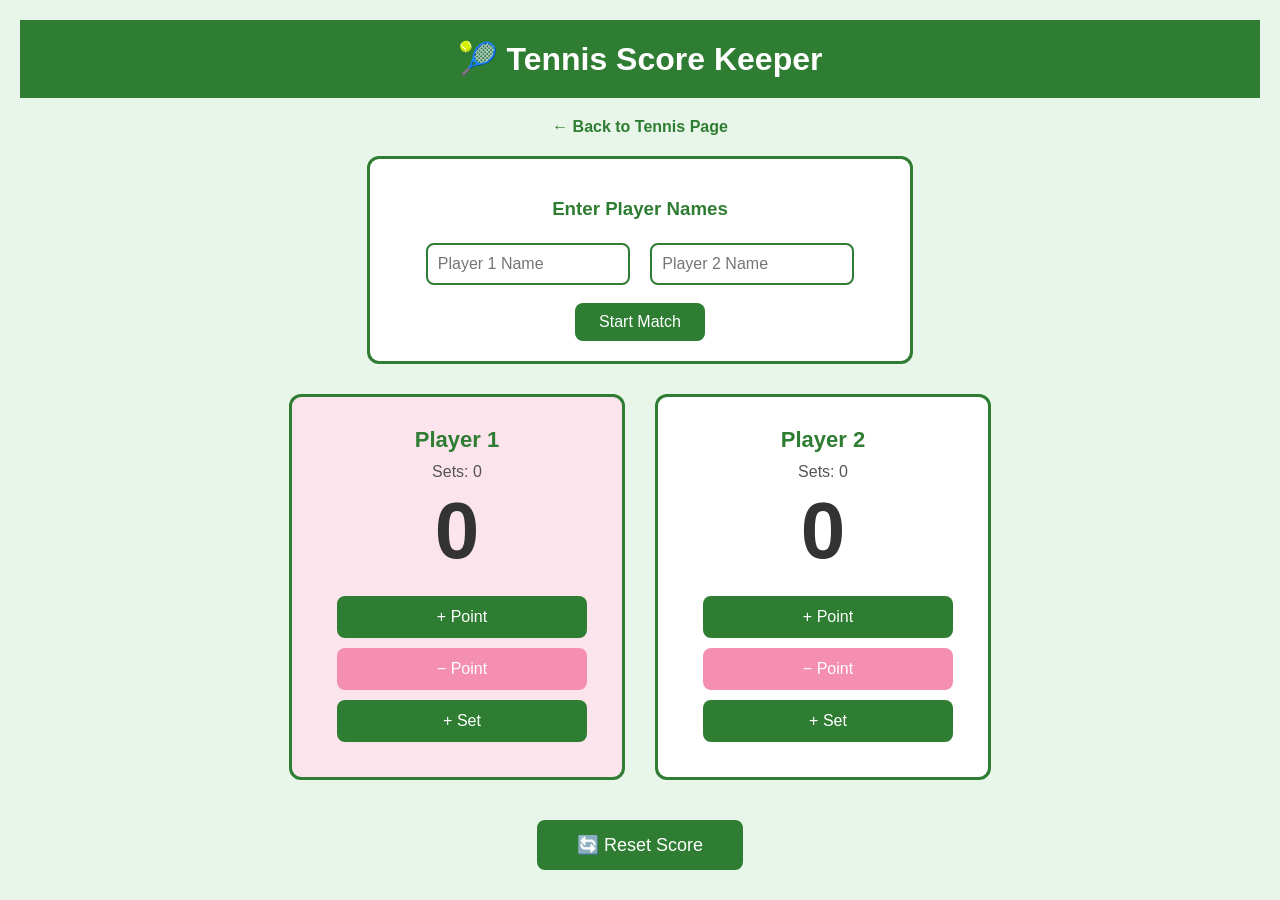
<file: ai.html>
<!DOCTYPE html>
<html lang="en">
<head>
    <meta charset="UTF-8">
    <meta name="viewport" content="width=device-width, initial-scale=1.0">
    <title>Tennis Score Keeper</title>
    <style>
        body {
            background-color: #e8f5e9;
            font-family: Arial, Helvetica, sans-serif;
            text-align: center;
            margin: 0;
            padding: 20px;
            color: #333;
        }

        h1 {
            background-color: #2e7d32;
            color: white;
            padding: 20px;
            margin: 0 0 20px 0;
            font-size: 32px;
        }

        .back-link {
            display: block;
            margin-bottom: 20px;
            color: #2e7d32;
            text-decoration: none;
            font-weight: bold;
            font-size: 16px;
        }

        .back-link:hover {
            text-decoration: underline;
        }

        .name-inputs {
            background-color: white;
            border: 3px solid #2e7d32;
            border-radius: 12px;
            padding: 20px;
            max-width: 500px;
            margin: 0 auto 30px auto;
        }

        .name-inputs h3 {
            color: #2e7d32;
            margin-bottom: 15px;
        }

        .name-inputs input {
            padding: 10px;
            font-size: 16px;
            border: 2px solid #2e7d32;
            border-radius: 8px;
            margin: 8px;
            width: 180px;
        }

        .name-inputs button {
            background-color: #2e7d32;
            color: white;
            border: none;
            padding: 10px 24px;
            font-size: 16px;
            border-radius: 8px;
            cursor: pointer;
            margin-top: 10px;
        }

        .name-inputs button:hover {
            background-color: #1b5e20;
        }

        .scoreboard {
            display: flex;
            justify-content: center;
            gap: 30px;
            flex-wrap: wrap;
            margin-bottom: 30px;
        }

        .player-card {
            border: 3px solid #2e7d32;
            border-radius: 12px;
            padding: 30px 40px;
            width: 250px;
        }

        .player-card.player1 {
            background-color: #fce4ec;
        }

        .player-card.player2 {
            background-color: white;
        }

        .player-name {
            font-size: 22px;
            font-weight: bold;
            color: #2e7d32;
            margin-bottom: 10px;
        }

        .score {
            font-size: 80px;
            font-weight: bold;
            color: #333;
            line-height: 1;
            margin-bottom: 20px;
        }

        .btn {
            background-color: #2e7d32;
            color: white;
            border: none;
            padding: 12px 24px;
            font-size: 16px;
            border-radius: 8px;
            cursor: pointer;
            margin: 5px;
            width: 100%;
        }

        .btn:hover {
            background-color: #1b5e20;
        }

        .btn-minus {
            background-color: #f48fb1;
            color: white;
        }

        .btn-minus:hover {
            background-color: #e91e63;
        }

        .sets {
            font-size: 16px;
            color: #555;
            margin-bottom: 10px;
        }

        .reset-btn {
            background-color: #2e7d32;
            color: white;
            border: none;
            padding: 14px 40px;
            font-size: 18px;
            border-radius: 8px;
            cursor: pointer;
            margin-top: 10px;
        }

        .reset-btn:hover {
            background-color: #1b5e20;
        }

        .winner-message {
            font-size: 28px;
            font-weight: bold;
            color: #2e7d32;
            background-color: #fce4ec;
            border: 3px solid #2e7d32;
            border-radius: 12px;
            padding: 20px;
            margin: 20px auto;
            max-width: 400px;
            display: none;
        }
    </style>
</head>
<body>

    <h1>🎾 Tennis Score Keeper</h1>
    <a class="back-link" href="fromScratch.html">← Back to Tennis Page</a>

    <!-- Name Input Section -->
    <div class="name-inputs">
        <h3>Enter Player Names</h3>
        <input type="text" id="name1input" placeholder="Player 1 Name" />
        <input type="text" id="name2input" placeholder="Player 2 Name" />
        <br>
        <button onclick="setNames()">Start Match</button>
    </div>

    <!-- Scoreboard -->
    <div class="scoreboard">

        <!-- Player 1 -->
        <div class="player-card player1">
            <div class="player-name" id="name1">Player 1</div>
            <div class="sets">Sets: <span id="sets1">0</span></div>
            <div class="score" id="score1">0</div>
            <button class="btn" onclick="addPoint(1)">+ Point</button>
            <button class="btn btn-minus" onclick="removePoint(1)">− Point</button>
            <button class="btn" onclick="addSet(1)">+ Set</button>
        </div>

        <!-- Player 2 -->
        <div class="player-card player2">
            <div class="player-name" id="name2">Player 2</div>
            <div class="sets">Sets: <span id="sets2">0</span></div>
            <div class="score" id="score2">0</div>
            <button class="btn" onclick="addPoint(2)">+ Point</button>
            <button class="btn btn-minus" onclick="removePoint(2)">− Point</button>
            <button class="btn" onclick="addSet(2)">+ Set</button>
        </div>

    </div>

    <!-- Winner Message -->
    <div class="winner-message" id="winner-message"></div>

    <!-- Reset Button -->
    <button class="reset-btn" onclick="resetScore()">🔄 Reset Score</button>

    <script>
        const points = [0, 15, 30, 40];
        let p1Index = 0;
        let p2Index = 0;
        let p1Sets = 0;
        let p2Sets = 0;

        function setNames() {
            var name1 = document.getElementById('name1input').value;
            var name2 = document.getElementById('name2input').value;
            if (name1 !== '') {
                document.getElementById('name1').textContent = name1;
            }
            if (name2 !== '') {
                document.getElementById('name2').textContent = name2;
            }
        }

        function addPoint(player) {
            if (player === 1) {
                if (p1Index === 3) {
                    wonGame(1);
                } else {
                    p1Index++;
                }
            } else {
                if (p2Index === 3) {
                    wonGame(2);
                } else {
                    p2Index++;
                }
            }
            updateDisplay();
        }

        function removePoint(player) {
            if (player === 1 && p1Index > 0) {
                p1Index--;
            } else if (player === 2 && p2Index > 0) {
                p2Index--;
            }
            updateDisplay();
        }

        function addSet(player) {
            if (player === 1) {
                p1Sets++;
            } else {
                p2Sets++;
            }
            document.getElementById('sets1').textContent = p1Sets;
            document.getElementById('sets2').textContent = p2Sets;
            p1Index = 0;
            p2Index = 0;
            updateDisplay();
            checkSetWinner();
        }

        function wonGame(player) {
            if (player === 1) {
                p1Sets++;
            } else {
                p2Sets++;
            }
            document.getElementById('sets1').textContent = p1Sets;
            document.getElementById('sets2').textContent = p2Sets;
            p1Index = 0;
            p2Index = 0;
            checkSetWinner();
        }

        function checkSetWinner() {
            var name1 = document.getElementById('name1').textContent;
            var name2 = document.getElementById('name2').textContent;
            var msg = document.getElementById('winner-message');
            if (p1Sets >= 3) {
                msg.textContent = '🏆 ' + name1 + ' Wins the Match!';
                msg.style.display = 'block';
            } else if (p2Sets >= 3) {
                msg.textContent = '🏆 ' + name2 + ' Wins the Match!';
                msg.style.display = 'block';
            }
        }

        function updateDisplay() {
            var p1Score = p1Index === 3 && p2Index === 3 ? 'Ad' : points[p1Index];
            var p2Score = p2Index === 3 && p1Index === 3 ? 'Ad' : points[p2Index];
            document.getElementById('score1').textContent = p1Score;
            document.getElementById('score2').textContent = p2Score;
        }

        function resetScore() {
            p1Index = 0;
            p2Index = 0;
            p1Sets = 0;
            p2Sets = 0;
            document.getElementById('sets1').textContent = 0;
            document.getElementById('sets2').textContent = 0;
            document.getElementById('winner-message').style.display = 'none';
            updateDisplay();
        }
    </script>

</body>
</html>
</file>
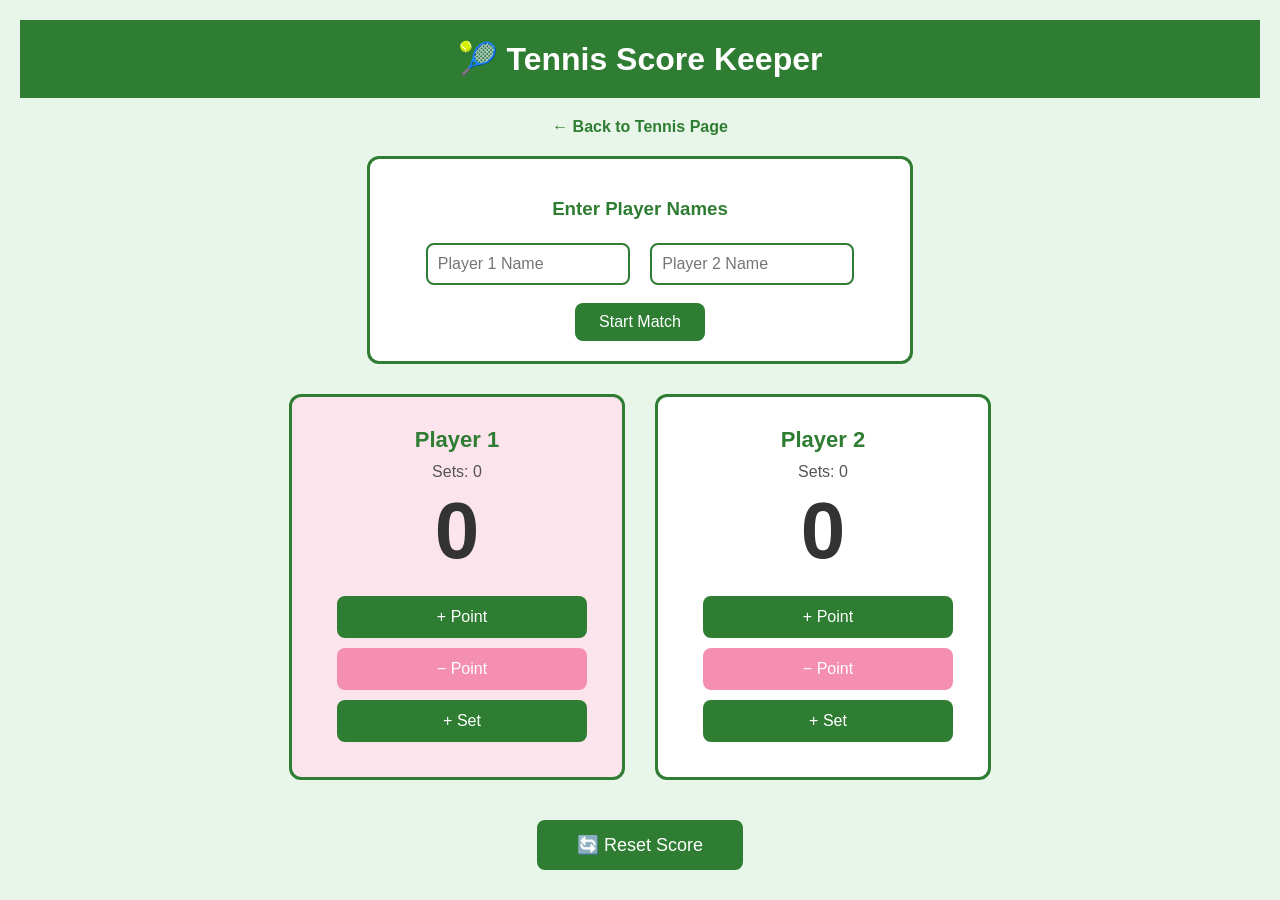
<file: app.html>
<!DOCTYPE html>
<html lang="en">
<head>
    <meta charset="UTF-8">
    <meta name="viewport" content="width=device-width, initial-scale=1.0">
    <title>Tennis Score Keeper</title>
    <style>
        body {
            background-color: #e8f5e9;
            font-family: Arial, Helvetica, sans-serif;
            text-align: center;
            margin: 0;
            padding: 20px;
            color: #333;
        }

        h1 {
            background-color: #2e7d32;
            color: white;
            padding: 20px;
            margin: 0 0 20px 0;
            font-size: 32px;
        }

        .back-link {
            display: block;
            margin-bottom: 20px;
            color: #2e7d32;
            text-decoration: none;
            font-weight: bold;
            font-size: 16px;
        }

        .back-link:hover {
            text-decoration: underline;
        }

        .name-inputs {
            background-color: white;
            border: 3px solid #2e7d32;
            border-radius: 12px;
            padding: 20px;
            max-width: 500px;
            margin: 0 auto 30px auto;
        }

        .name-inputs h3 {
            color: #2e7d32;
            margin-bottom: 15px;
        }

        .name-inputs input {
            padding: 10px;
            font-size: 16px;
            border: 2px solid #2e7d32;
            border-radius: 8px;
            margin: 8px;
            width: 180px;
        }

        .name-inputs button {
            background-color: #2e7d32;
            color: white;
            border: none;
            padding: 10px 24px;
            font-size: 16px;
            border-radius: 8px;
            cursor: pointer;
            margin-top: 10px;
        }

        .name-inputs button:hover {
            background-color: #1b5e20;
        }

        .scoreboard {
            display: flex;
            justify-content: center;
            gap: 30px;
            flex-wrap: wrap;
            margin-bottom: 30px;
        }

        .player-card {
            border: 3px solid #2e7d32;
            border-radius: 12px;
            padding: 30px 40px;
            width: 250px;
        }

        .player-card.player1 {
            background-color: #fce4ec;
        }

        .player-card.player2 {
            background-color: white;
        }

        .player-name {
            font-size: 22px;
            font-weight: bold;
            color: #2e7d32;
            margin-bottom: 10px;
        }

        .score {
            font-size: 80px;
            font-weight: bold;
            color: #333;
            line-height: 1;
            margin-bottom: 20px;
        }

        .btn {
            background-color: #2e7d32;
            color: white;
            border: none;
            padding: 12px 24px;
            font-size: 16px;
            border-radius: 8px;
            cursor: pointer;
            margin: 5px;
            width: 100%;
        }

        .btn:hover {
            background-color: #1b5e20;
        }

        .btn-minus {
            background-color: #f48fb1;
            color: white;
        }

        .btn-minus:hover {
            background-color: #e91e63;
        }

        .sets {
            font-size: 16px;
            color: #555;
            margin-bottom: 10px;
        }

        .reset-btn {
            background-color: #2e7d32;
            color: white;
            border: none;
            padding: 14px 40px;
            font-size: 18px;
            border-radius: 8px;
            cursor: pointer;
            margin-top: 10px;
        }

        .reset-btn:hover {
            background-color: #1b5e20;
        }

        .winner-message {
            font-size: 28px;
            font-weight: bold;
            color: #2e7d32;
            background-color: #fce4ec;
            border: 3px solid #2e7d32;
            border-radius: 12px;
            padding: 20px;
            margin: 20px auto;
            max-width: 400px;
            display: none;
        }
    </style>
</head>
<body>

    <h1>🎾 Tennis Score Keeper</h1>
    <a class="back-link" href="fromScratch.html">← Back to Tennis Page</a>

    <!-- Name Input Section -->
    <div class="name-inputs">
        <h3>Enter Player Names</h3>
        <input type="text" id="name1input" placeholder="Player 1 Name" />
        <input type="text" id="name2input" placeholder="Player 2 Name" />
        <br>
        <button onclick="setNames()">Start Match</button>
    </div>

    <!-- Scoreboard -->
    <div class="scoreboard">

        <!-- Player 1 -->
        <div class="player-card player1">
            <div class="player-name" id="name1">Player 1</div>
            <div class="sets">Sets: <span id="sets1">0</span></div>
            <div class="score" id="score1">0</div>
            <button class="btn" onclick="addPoint(1)">+ Point</button>
            <button class="btn btn-minus" onclick="removePoint(1)">− Point</button>
            <button class="btn" onclick="addSet(1)">+ Set</button>
        </div>

        <!-- Player 2 -->
        <div class="player-card player2">
            <div class="player-name" id="name2">Player 2</div>
            <div class="sets">Sets: <span id="sets2">0</span></div>
            <div class="score" id="score2">0</div>
            <button class="btn" onclick="addPoint(2)">+ Point</button>
            <button class="btn btn-minus" onclick="removePoint(2)">− Point</button>
            <button class="btn" onclick="addSet(2)">+ Set</button>
        </div>

    </div>

    <!-- Winner Message -->
    <div class="winner-message" id="winner-message"></div>

    <!-- Reset Button -->
    <button class="reset-btn" onclick="resetScore()">🔄 Reset Score</button>

    <script>
        const points = [0, 15, 30, 40];
        let p1Index = 0;
        let p2Index = 0;
        let p1Sets = 0;
        let p2Sets = 0;

        function setNames() {
            var name1 = document.getElementById('name1input').value;
            var name2 = document.getElementById('name2input').value;
            if (name1 !== '') {
                document.getElementById('name1').textContent = name1;
            }
            if (name2 !== '') {
                document.getElementById('name2').textContent = name2;
            }
        }

        function addPoint(player) {
            if (player === 1) {
                if (p1Index === 3) {
                    wonGame(1);
                } else {
                    p1Index++;
                }
            } else {
                if (p2Index === 3) {
                    wonGame(2);
                } else {
                    p2Index++;
                }
            }
            updateDisplay();
        }

        function removePoint(player) {
            if (player === 1 && p1Index > 0) {
                p1Index--;
            } else if (player === 2 && p2Index > 0) {
                p2Index--;
            }
            updateDisplay();
        }

        function addSet(player) {
            if (player === 1) {
                p1Sets++;
            } else {
                p2Sets++;
            }
            document.getElementById('sets1').textContent = p1Sets;
            document.getElementById('sets2').textContent = p2Sets;
            p1Index = 0;
            p2Index = 0;
            updateDisplay();
            checkSetWinner();
        }

        function wonGame(player) {
            if (player === 1) {
                p1Sets++;
            } else {
                p2Sets++;
            }
            document.getElementById('sets1').textContent = p1Sets;
            document.getElementById('sets2').textContent = p2Sets;
            p1Index = 0;
            p2Index = 0;
            checkSetWinner();
        }

        function checkSetWinner() {
            var name1 = document.getElementById('name1').textContent;
            var name2 = document.getElementById('name2').textContent;
            var msg = document.getElementById('winner-message');
            if (p1Sets >= 3) {
                msg.textContent = '🏆 ' + name1 + ' Wins the Match!';
                msg.style.display = 'block';
            } else if (p2Sets >= 3) {
                msg.textContent = '🏆 ' + name2 + ' Wins the Match!';
                msg.style.display = 'block';
            }
        }

        function updateDisplay() {
            var p1Score = p1Index === 3 && p2Index === 3 ? 'Ad' : points[p1Index];
            var p2Score = p2Index === 3 && p1Index === 3 ? 'Ad' : points[p2Index];
            document.getElementById('score1').textContent = p1Score;
            document.getElementById('score2').textContent = p2Score;
        }

        function resetScore() {
            p1Index = 0;
            p2Index = 0;
            p1Sets = 0;
            p2Sets = 0;
            document.getElementById('sets1').textContent = 0;
            document.getElementById('sets2').textContent = 0;
            document.getElementById('winner-message').style.display = 'none';
            updateDisplay();
        }
    </script>

</body>
</html>
</file>
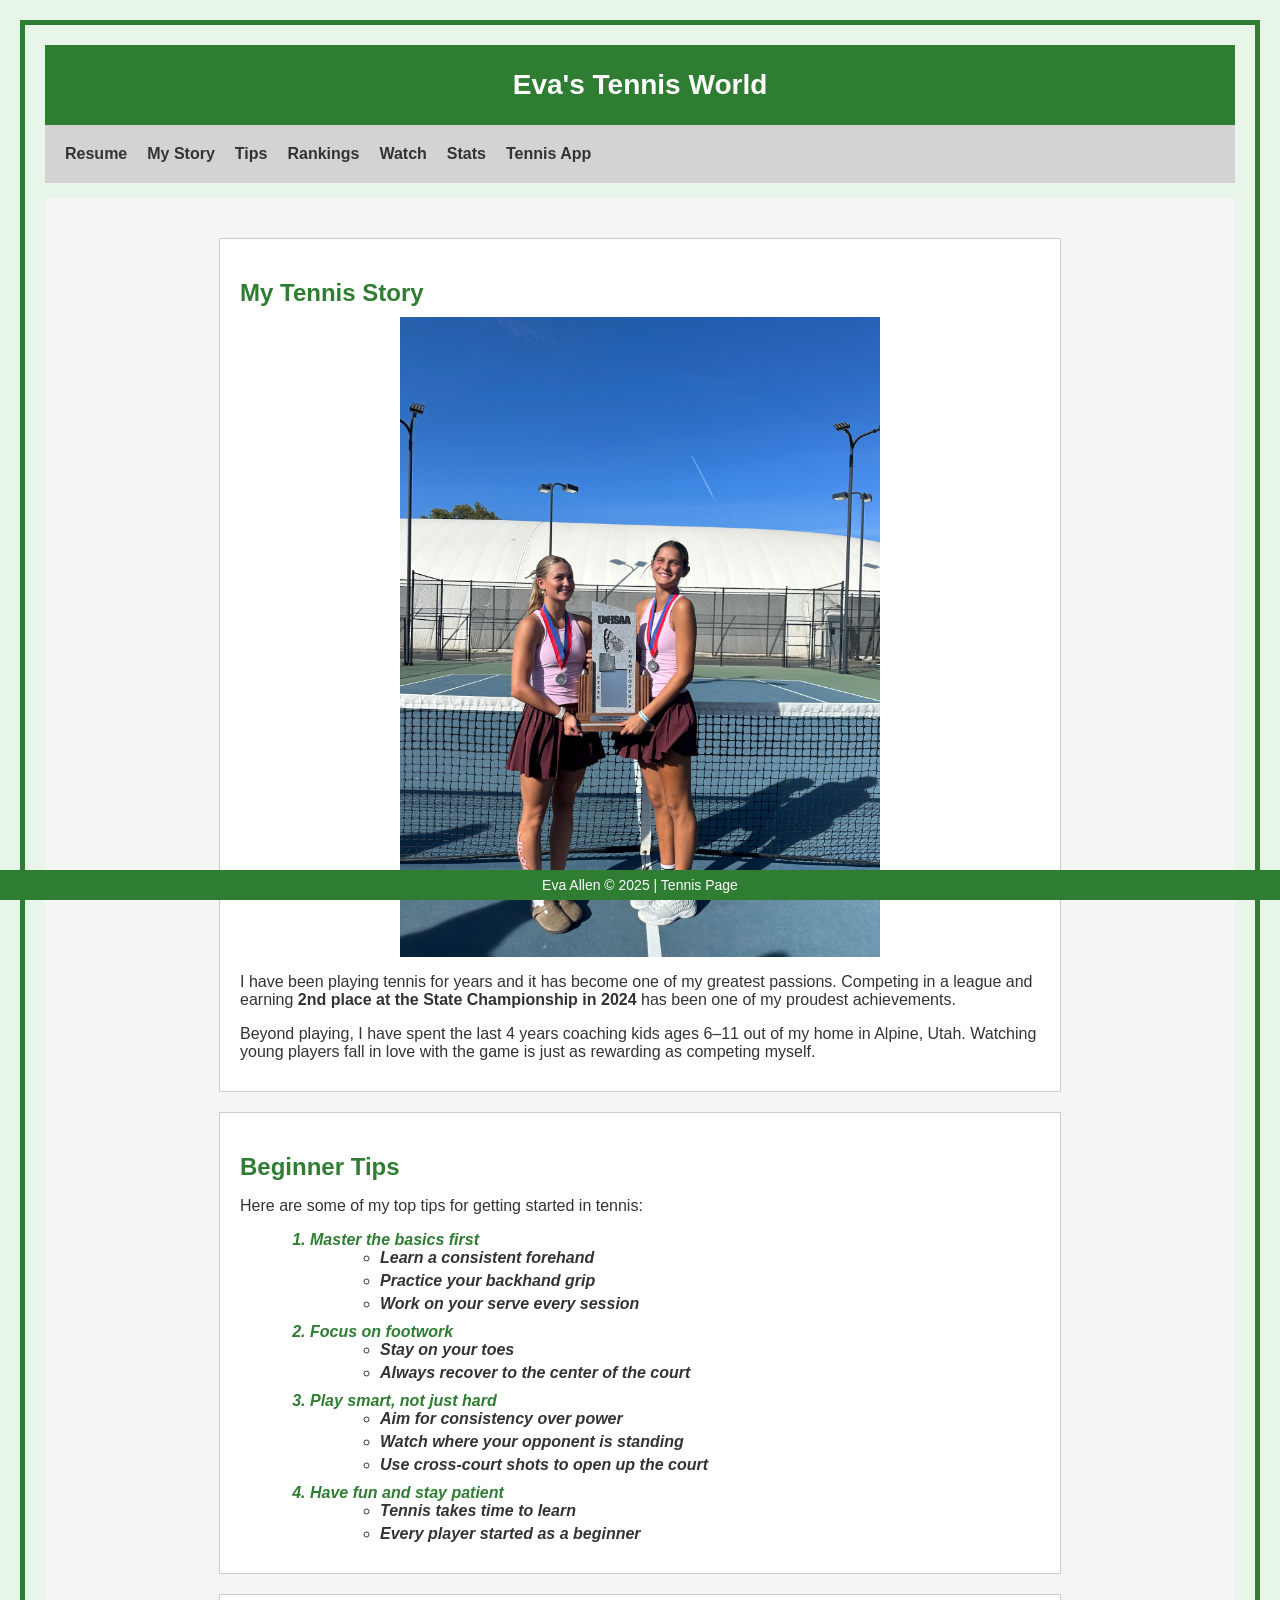
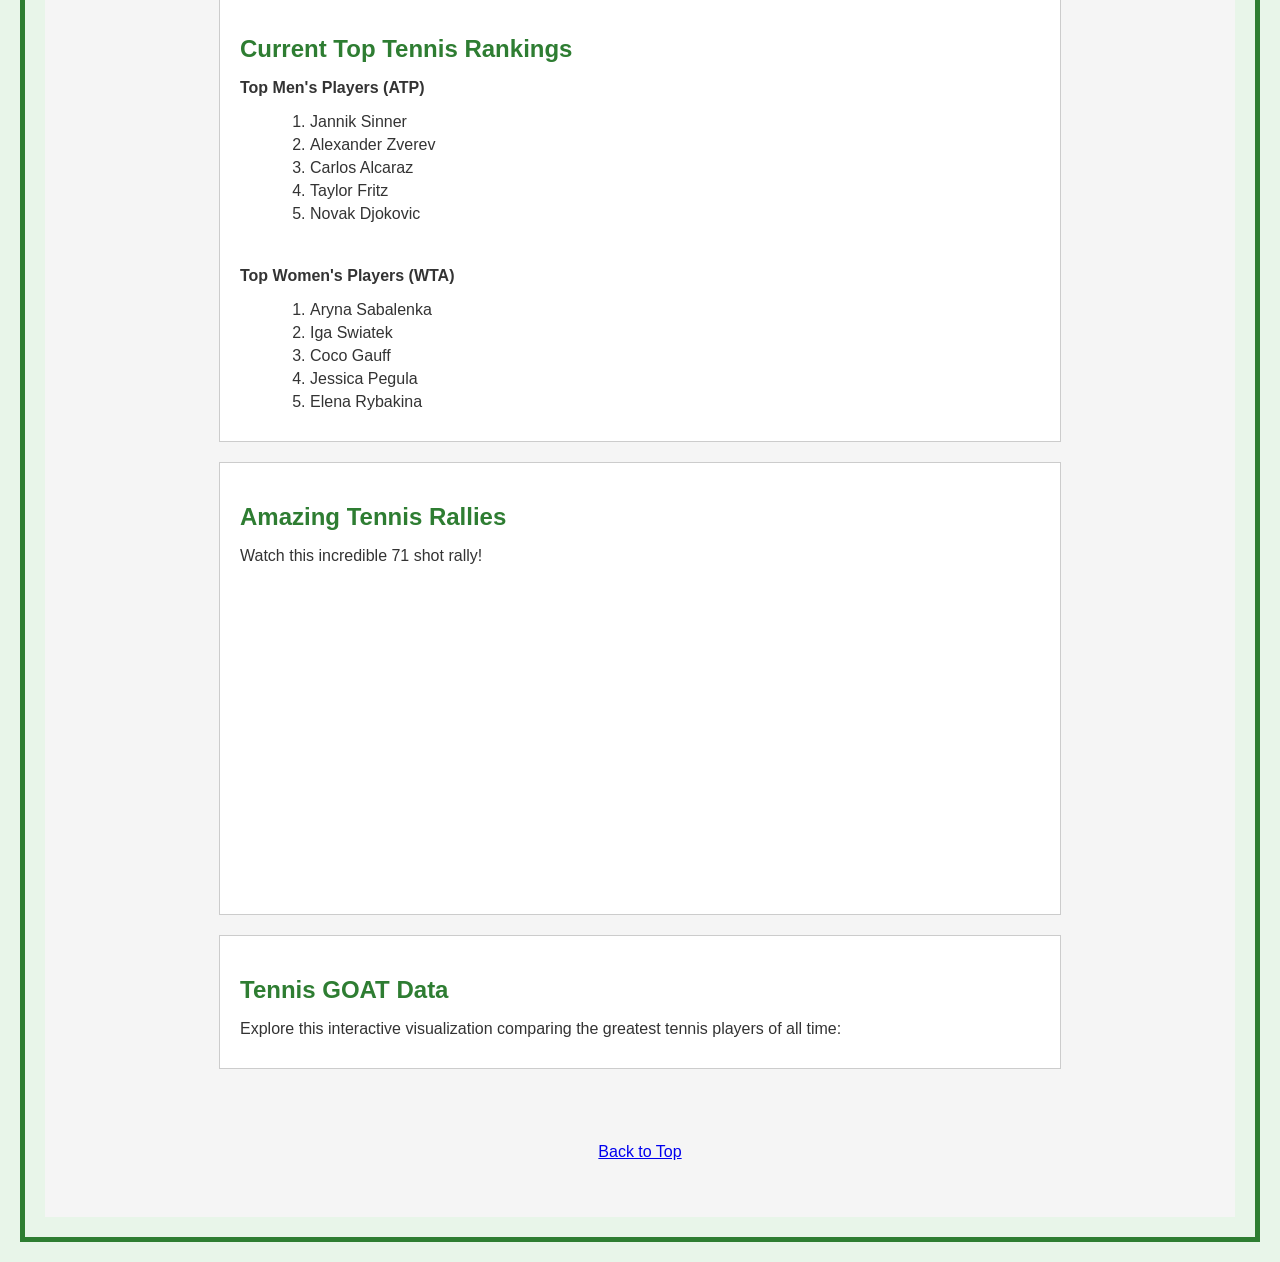
<file: fromScratch.html>
<!DOCTYPE html>
<html lang="en">
<head>
    <meta charset="UTF-8">
    <meta name="viewport" content="width=device-width, initial-scale=1.0">
    <title>Eva's Tennis Page</title>
    <link rel="stylesheet" type="text/css" href="css/mystyles.css">
</head>
<body>

    <!-- Header -->
    <div class="header" id="top">Eva's Tennis World</div>

    <!-- Navigation -->
    <nav>
        <a href="index.html">Resume</a>
        <a href="#my-story">My Story</a>
        <a href="#tips">Tips</a>
        <a href="#rankings">Rankings</a>
        <a href="#video">Watch</a>
        <a href="#stats">Stats</a>
        <a href="app.html">Tennis App</a>
    </nav>

    <!-- Main Body -->
    <div class="mainbody">

        <!-- My Story Section -->
        <div class="section" id="my-story">
            <h2>My Tennis Story</h2>
            <img src="assets/img/tennis.jpg" alt="Tennis court">
            <p>I have been playing tennis for years and it has become one of my greatest passions. Competing in a league and earning <strong>2nd place at the State Championship in 2024</strong> has been one of my proudest achievements.</p>
            <p>Beyond playing, I have spent the last 4 years coaching kids ages 6–11 out of my home in Alpine, Utah. Watching young players fall in love with the game is just as rewarding as competing myself.</p>
        </div>

        <!-- Tips Section -->
        <div class="section" id="tips">
            <h2>Beginner Tips</h2>
            <p>Here are some of my top tips for getting started in tennis:</p>
            <ol>
                <li class="emphasizeText">Master the basics first
                    <ul>
                        <li>Learn a consistent forehand</li>
                        <li>Practice your backhand grip</li>
                        <li>Work on your serve every session</li>
                    </ul>
                </li>
                <li class="emphasizeText">Focus on footwork
                    <ul>
                        <li>Stay on your toes</li>
                        <li>Always recover to the center of the court</li>
                    </ul>
                </li>
                <li class="emphasizeText">Play smart, not just hard
                    <ul>
                        <li>Aim for consistency over power</li>
                        <li>Watch where your opponent is standing</li>
                        <li>Use cross-court shots to open up the court</li>
                    </ul>
                </li>
                <li class="emphasizeText">Have fun and stay patient
                    <ul>
                        <li>Tennis takes time to learn</li>
                        <li>Every player started as a beginner</li>
                    </ul>
                </li>
            </ol>
        </div>

        <!-- Rankings Section -->
        <div class="section" id="rankings">
            <h2>Current Top Tennis Rankings</h2>
            <p><strong>Top Men's Players (ATP)</strong></p>
            <ol>
                <li>Jannik Sinner</li>
                <li>Alexander Zverev</li>
                <li>Carlos Alcaraz</li>
                <li>Taylor Fritz</li>
                <li>Novak Djokovic</li>
            </ol>
            <br>
            <p><strong>Top Women's Players (WTA)</strong></p>
            <ol>
                <li>Aryna Sabalenka</li>
                <li>Iga Swiatek</li>
                <li>Coco Gauff</li>
                <li>Jessica Pegula</li>
                <li>Elena Rybakina</li>
            </ol>
        </div>

        <!-- Video Section -->
<div class="section" id="video">
    <h2>Amazing Tennis Rallies</h2>
    <p>Watch this incredible 71 shot rally!</p>
    <iframe width="560" height="315" src="https://www.youtube.com/embed/rLDm254jtZA?si=KLjQjDRKcFF4MHsG" title="YouTube video player" frameborder="0" allow="accelerometer; autoplay; clipboard-write; encrypted-media; gyroscope; picture-in-picture; web-share" referrerpolicy="strict-origin-when-cross-origin" allowfullscreen></iframe>
</div>

        <!-- Tableau Stats Section -->
        <div class="section" id="stats">
            <h2>Tennis GOAT Data</h2>
            <p>Explore this interactive visualization comparing the greatest tennis players of all time:</p>
            <div class='tableauPlaceholder' id='viz1776802975245' style='position: relative'><noscript><a href='#'><img alt='The Tennis GOAT ' src='https:&#47;&#47;public.tableau.com&#47;static&#47;images&#47;Th&#47;TheGOATofTennis&#47;TheTennisGOAT&#47;1_rss.png' style='border: none' /></a></noscript><object class='tableauViz'  style='display:none;'><param name='host_url' value='https%3A%2F%2Fpublic.tableau.com%2F' /> <param name='embed_code_version' value='3' /> <param name='site_root' value='' /><param name='name' value='TheGOATofTennis&#47;TheTennisGOAT' /><param name='tabs' value='no' /><param name='toolbar' value='yes' /><param name='static_image' value='https:&#47;&#47;public.tableau.com&#47;static&#47;images&#47;Th&#47;TheGOATofTennis&#47;TheTennisGOAT&#47;1.png' /> <param name='animate_transition' value='yes' /><param name='display_static_image' value='yes' /><param name='display_spinner' value='yes' /><param name='display_overlay' value='yes' /><param name='display_count' value='yes' /><param name='language' value='en-US' /></object></div><script type='text/javascript'>var divElement = document.getElementById('viz1776802975245');var vizElement = divElement.getElementsByTagName('object')[0];vizElement.style.width='100%';vizElement.style.height='600px';var scriptElement = document.createElement('script');scriptElement.src = 'https://public.tableau.com/javascripts/api/viz_v1.js';vizElement.parentNode.insertBefore(scriptElement, vizElement);</script>
        </div>

        <br><br><br>
        <a href="#top">Back to Top</a>
        <br><br><br>

    </div>

    <!-- Footer -->
    <div class="footer">Eva Allen &copy; 2025 | Tennis Page</div>

</body>
</html>
</file>
<file: css/mystyles.css>
/* ===== BODY ===== */
body {
    background-color: #e8f5e9;
    font-family: Arial, Helvetica, sans-serif;
    text-align: center;
    border: 5px solid #2e7d32;
    margin: 20px;
    padding: 20px;
    color: #333;
}

/* ===== HEADER ===== */
.header {
    background-color: #2e7d32;
    color: white;
    height: 80px;
    line-height: 80px;
    font-size: 28px;
    font-weight: bold;
}

/* ===== NAVIGATION ===== */
nav {
    background-color: lightgray;
    padding: 10px;
    overflow: hidden;
}

nav a {
    float: left;
    padding: 10px;
    color: #333;
    text-decoration: none;
    font-size: 16px;
    font-weight: bold;
}

nav a:hover {
    background-color: #ccc;
}

/* ===== MAIN BODY ===== */
.mainbody {
    background-color: whitesmoke;
    padding: 20px;
    margin-top: 15px;
}

/* ===== SECTION DIVS ===== */
.section {
    background-color: white;
    padding: 20px;
    margin: 20px auto;
    max-width: 800px;
    border: 1px solid #ccc;
    text-align: left;
}

.section h2 {
    color: #2e7d32;
    margin-bottom: 10px;
    font-family: Arial, Helvetica, sans-serif;
}

/* ===== PARAGRAPHS ===== */
p {
    font-size: 16px;
    margin-bottom: 10px;
    color: #333;
}

/* ===== IMAGES ===== */
img {
    display: block;
    margin-left: auto;
    margin-right: auto;
    width: 60%;
    margin-bottom: 15px;
}

/* ===== LISTS ===== */
ul, ol {
    margin-left: 30px;
    margin-bottom: 10px;
}

li {
    margin-bottom: 5px;
    font-family: Arial, Helvetica, sans-serif;
    color: #333;
}

.emphasizeText {
    font-style: italic;
    color: #2e7d32;
    font-weight: bold;
}

/* ===== FOOTER ===== */
.footer {
    background-color: #2e7d32;
    color: white;
    height: 30px;
    line-height: 30px;
    position: fixed;
    bottom: 0px;
    right: 0px;
    left: 0px;
    font-size: 14px;
}
</file>
